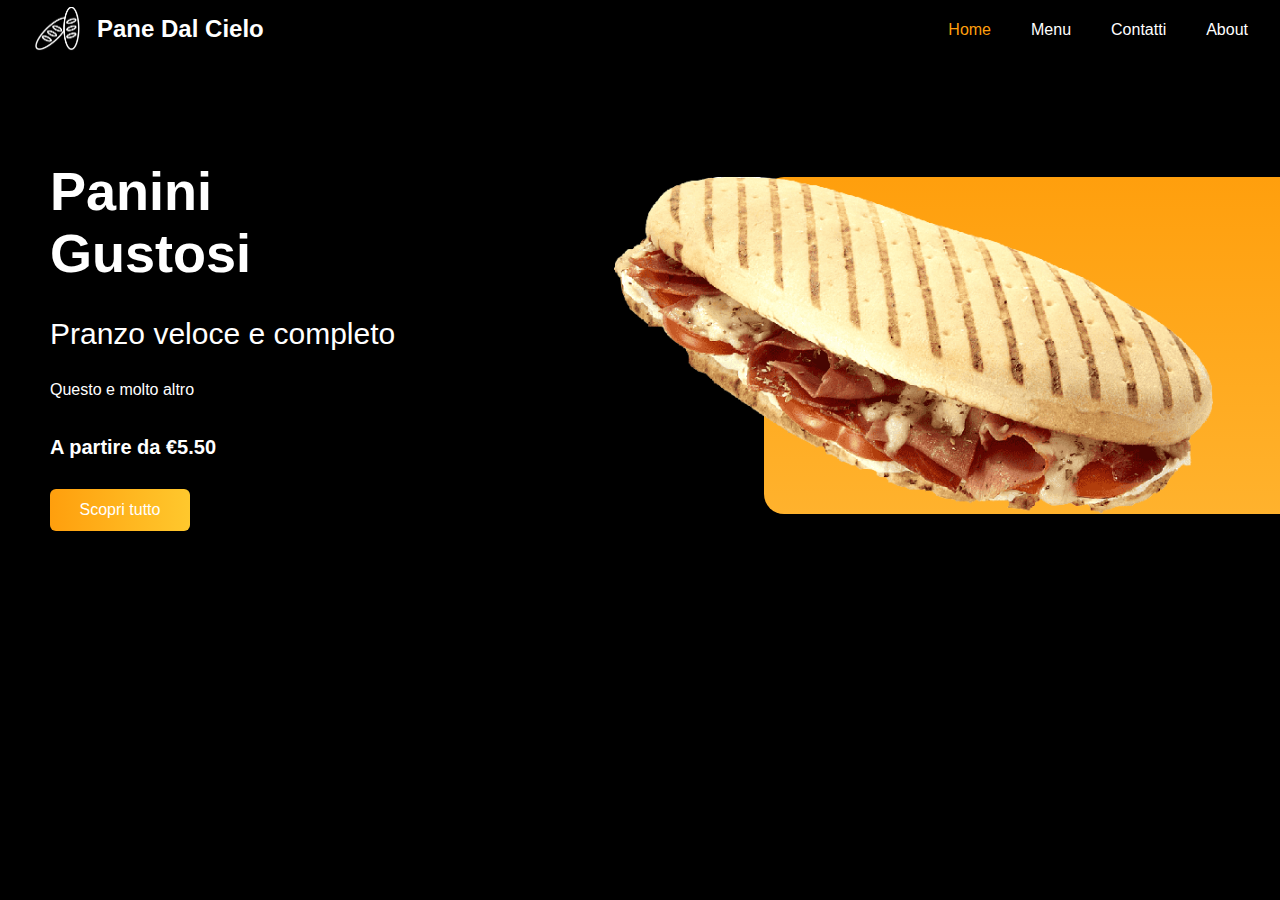
<file: index.html>
<!DOCTYPE html>
<html lang="en">
  <head>
    <meta charset="UTF-8" />
    <meta http-equiv="X-UA-Compatible" content="IE=edge" />
    <meta name="viewport" content="width=device-width, initial-scale=1.0" />
    <title>Pane Dal Cielo - Home</title>
    <link rel="stylesheet" href="style/style.css" />
    <link rel="stylesheet" href="style/styleind.css" />
  </head>

  <body>
    <header>
      <div class="logo">
        <img src="images/bread_icon_wh.png" />
        <a href="index.html">Pane Dal Cielo</a>
      </div>

      <nav class="navbar">
        <li><a href="index.html" class="active">Home</a></li>
        <li><a href="menu.html">Menu</a></li>
        <li><a href="contacts.html">Contatti</a></li>
        <li><a href="about.html">About</a></li>
      </nav>
      <img src="images/menu_wh.png" class="menu" />

      <nav class="dropdown_menu">
        <li><a href="index.html" class="active">Home</a></li>
        <li><a href="menu.html">Menu</a></li>
        <li><a href="contacts.html">Contatti</a></li>
        <li><a href="about.html">About</a></li>
      </nav>
    </header>

    <div class="row">
      <div class="col-1">
        <h2>Panini <br />Gustosi</h2>
        <h3>Pranzo veloce e completo</h3>
        <p>Questo e molto altro</p>
        <h4>A partire da €5.50</h4>
        <button type="button"><a href="menu.html">Scopri tutto</a></button>
      </div>
      <div class="col-2">
        <img src="images/sandwich.png" class="sandwich" />
        <div class="box"></div>
      </div>
    </div>

    <script src="script/script.js"></script>
  </body>
</html>
</file>
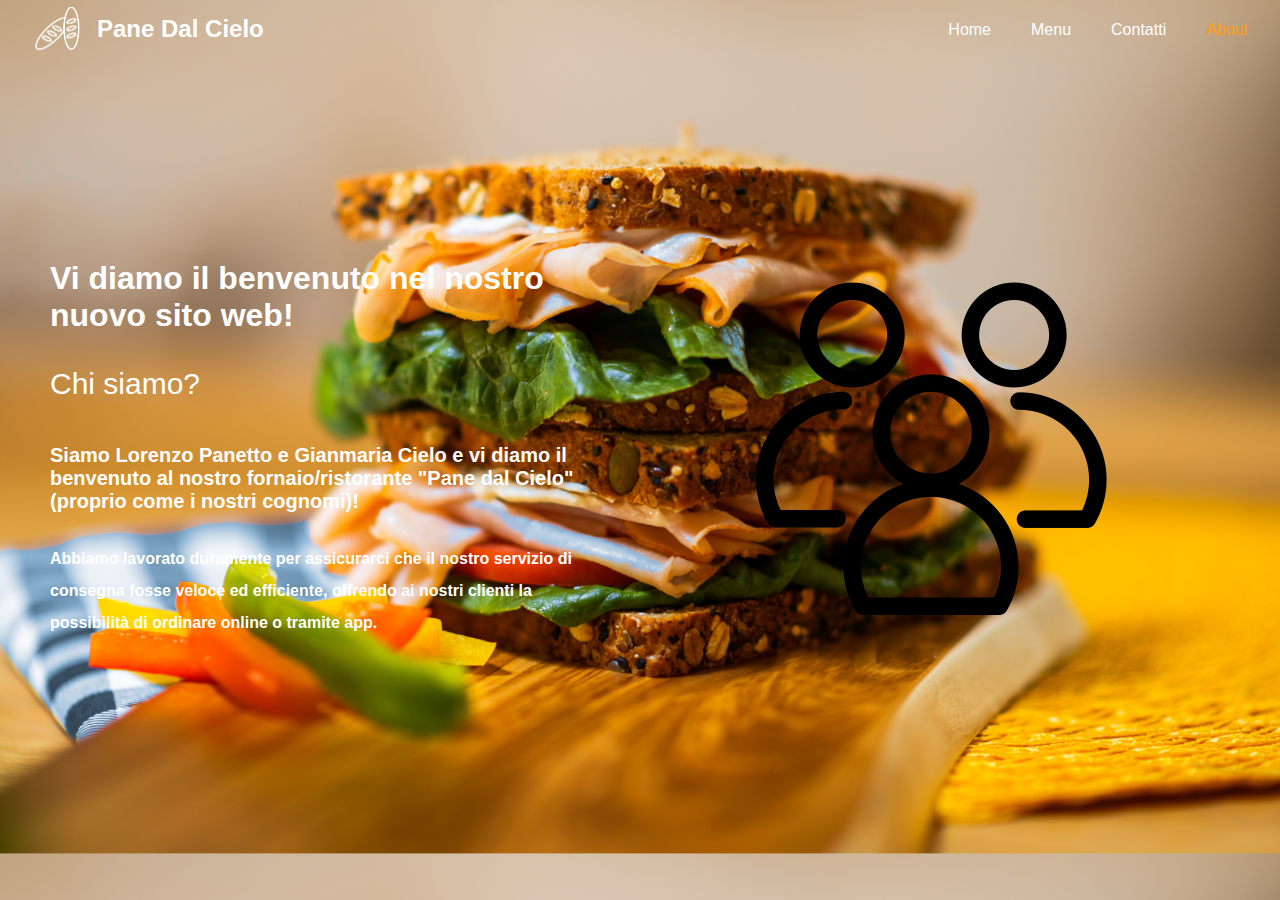
<file: about.html>
<!DOCTYPE html>
<html lang="en">
  <head>
    <meta charset="UTF-8" />
    <meta http-equiv="X-UA-Compatible" content="IE=edge" />
    <meta name="viewport" content="width=device-width, initial-scale=1.0" />
    <title>Pane Dal Cielo - Contatti</title>
    <link rel="stylesheet" href="style/style.css" />
    <link rel="stylesheet" href="style/styleab.css" />
  </head>
  <body>
    <header>
      <div class="logo">
        <img src="images/bread_icon_wh.png" />
        <a href="index.html">Pane Dal Cielo</a>
      </div>

      <nav class="navbar">
        <li><a href="index.html">Home</a></li>
        <li><a href="menu.html">Menu</a></li>
        <li><a href="contacts.html">Contatti</a></li>
        <li><a href="about.html" class="active">About</a></li>
      </nav>
      <img src="images/menu_wh.png" class="menu" />

      <nav class="dropdown_menu">
        <li><a href="index.html">Home</a></li>
        <li><a href="menu.html">Menu</a></li>
        <li><a href="contacts.html">Contatti</a></li>
        <li><a href="about.html" class="active">About</a></li>
      </nav>
    </header>
    <div class="row">
      <div class="col-1">
        <h1>Vi diamo il benvenuto nel nostro nuovo sito web!</h1>
        <h3>Chi siamo?</h3>
        <h4>
          Siamo Lorenzo Panetto e Gianmaria Cielo e vi diamo il benvenuto al
          nostro fornaio/ristorante "Pane dal Cielo" (proprio come i nostri
          cognomi)!
        </h4>
        <p>
          Abbiamo lavorato duramente per assicurarci che il nostro servizio di
          consegna fosse veloce ed efficiente, offrendo ai nostri clienti la
          possibilità di ordinare online o tramite app.
        </p>
      </div>
      <div class="col-2">
        <img src="images/about-us.png"/>
      </div>
    </div>
  </body>
</html>
</file>
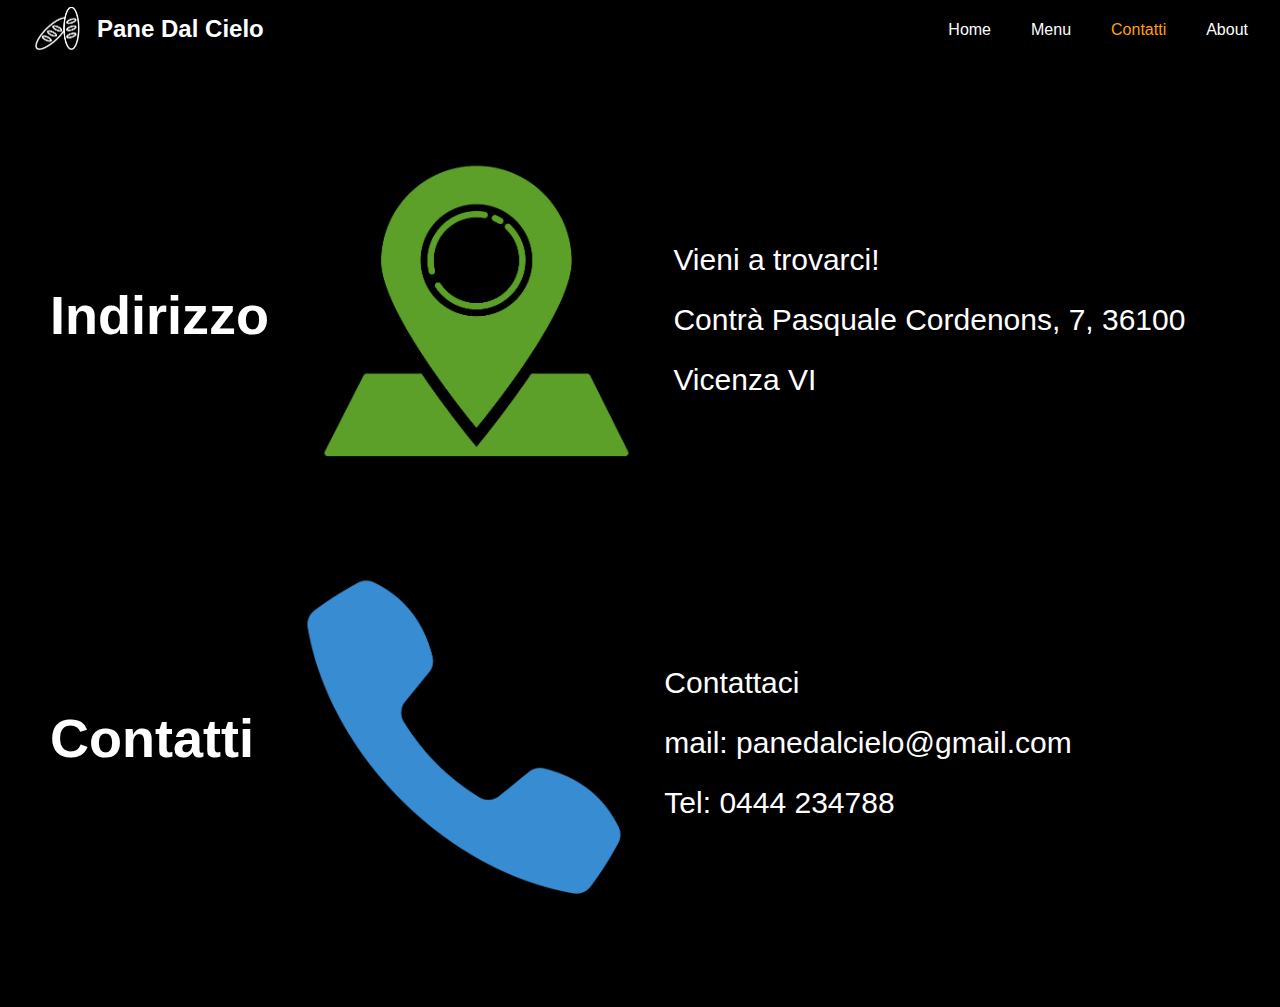
<file: contacts.html>
<!DOCTYPE html>
<html lang="en">
  <head>
    <meta charset="UTF-8" />
    <meta http-equiv="X-UA-Compatible" content="IE=edge" />
    <meta name="viewport" content="width=device-width, initial-scale=1.0" />
    <title>Pane Dal Cielo - Contatti</title>
    <link rel="stylesheet" href="style/style.css" />
    <link rel="stylesheet" href="style/stylecon.css" />
  </head>
  <body>
    <header>
      <div class="logo">
        <img src="images/bread_icon_wh.png" />
        <a href="index.html">Pane Dal Cielo</a>
      </div>

      <nav class="navbar">
        <li><a href="index.html">Home</a></li>
        <li><a href="menu.html">Menu</a></li>
        <li><a href="contacts.html" class="active">Contatti</a></li>
        <li><a href="about.html">About</a></li>
      </nav>
      <img src="images/menu_wh.png" class="menu" />

      <nav class="dropdown_menu">
        <li><a href="index.html">Home</a></li>
        <li><a href="menu.html">Menu</a></li>
        <li><a href="contacts.html" class="active">Contatti</a></li>
        <li><a href="about.html">About</a></li>
      </nav>
    </header>
    <div class="row">
        <div class="col-1">
            <h2>Indirizzo</h2>
        </div>
        <div class="col-2">
            <img src="images/location_color.png" id="location" />
            <h3>Vieni a trovarci! <br> Contrà Pasquale Cordenons, 7, 36100 Vicenza VI</h3>
            <p> <br> </p>
        </div>
    </div>
    <div class="row">
        <div class="col-1">
            <h2>Contatti</h2>
        </div>
        <div class="col-2">
            <img src="images/phone_color.png" id="phone" />
            <h3>Contattaci <br>mail: panedalcielo@gmail.com  <br>Tel: 0444 234788</h3>
        </div>
    </div>
    <script src="script/script.js"></script>
  </body>
</html>
</file>
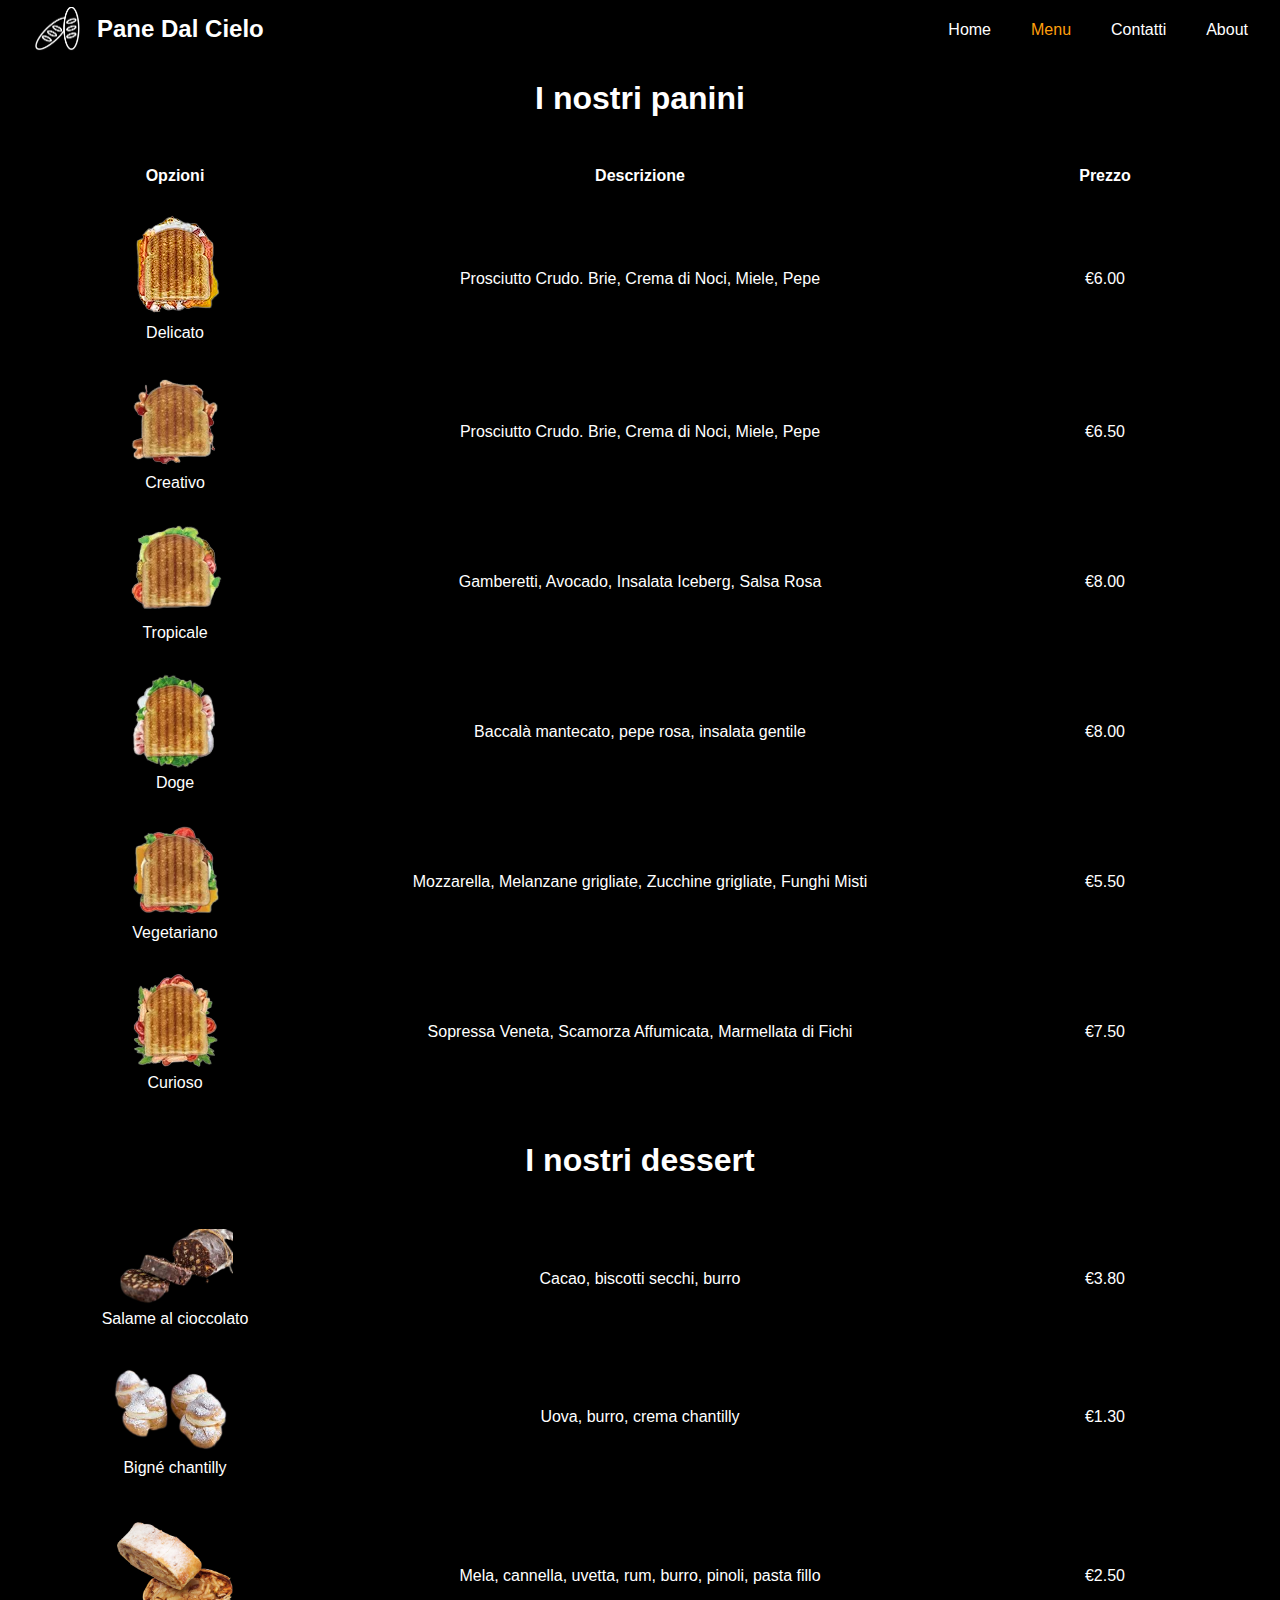
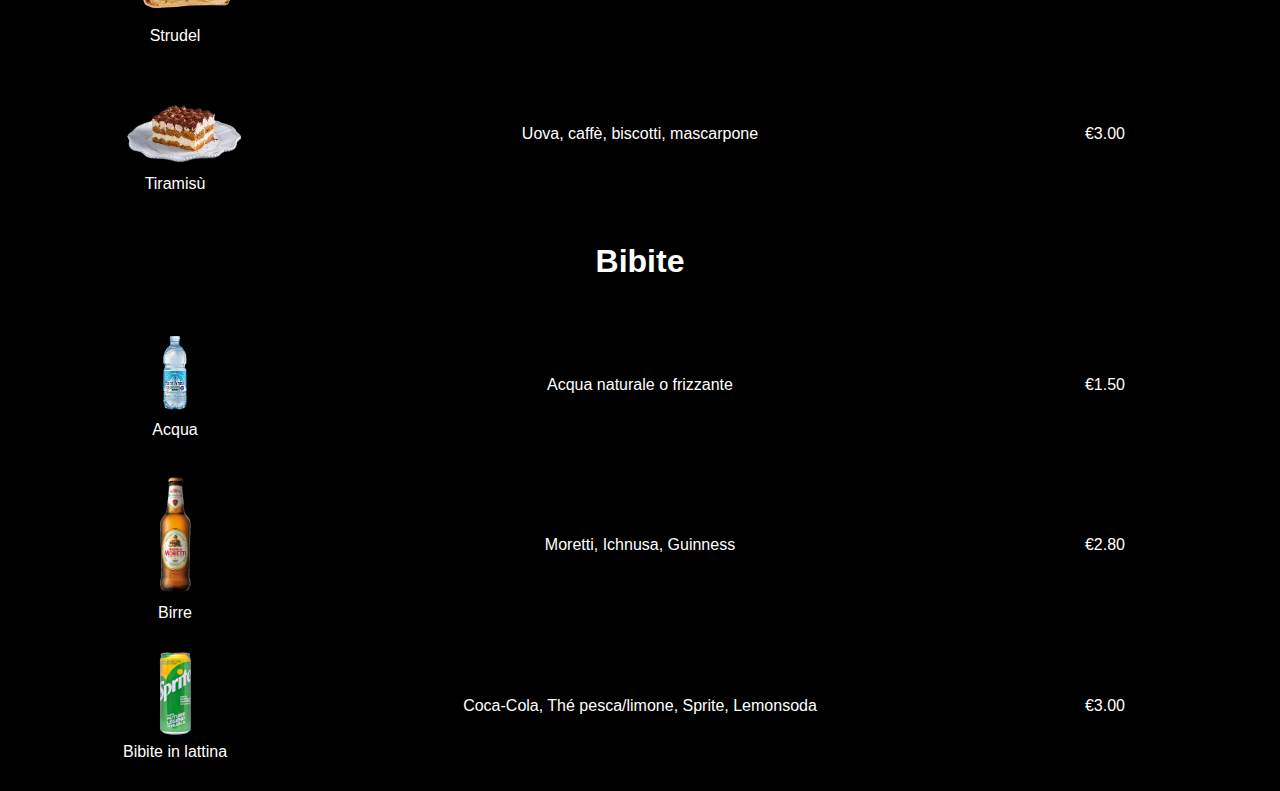
<file: menu.html>
<!DOCTYPE html>
<html lang="en">
  <head>
    <meta charset="UTF-8" />
    <meta http-equiv="X-UA-Compatible" content="IE=edge" />
    <meta name="viewport" content="width=device-width, initial-scale=1.0" />
    <title>Pane Dal Cielo - Menu</title>
    <link rel="stylesheet" href="style/style.css" />
    <link rel="stylesheet" href="style/stylemen.css" />
  </head>
  <body>
    <header>
      <div class="logo">
        <img src="images/bread_icon_wh.png" />
        <a href="index.html">Pane Dal Cielo</a>
      </div>

      <nav class="navbar">
        <li><a href="index.html">Home</a></li>
        <li><a href="menu.html" class="active">Menu</a></li>
        <li><a href="contacts.html">Contatti</a></li>
        <li><a href="about.html">About</a></li>
      </nav>
      <img src="images/menu_wh.png" class="menu" />

      <nav class="dropdown_menu">
        <li><a href="index.html">Home</a></li>
        <li><a href="menu.html" class="active">Menu</a></li>
        <li><a href="contacts.html">Contatti</a></li>
        <li><a href="about.html">About</a></li>
      </nav>
    </header>

    <div class="panini">
      <h1>I nostri panini</h1>
      <table>
        <tr>
          <th>Opzioni</th>
          <th>Descrizione</th>
          <th>Prezzo</th>
        </tr>
        <tr>
          <td class="info">
            <img src="images/toast6.png" alt="" />
            <p>Delicato</p>
          </td>
          <td>Prosciutto Crudo. Brie, Crema di Noci, Miele, Pepe</td>
          <td class="info">€6.00</td>
        </tr>
        <tr>
          <td class="info">
            <img src="images/toast4.png" alt="" />
            <p>Creativo</p>
          </td>
          <td>Prosciutto Crudo. Brie, Crema di Noci, Miele, Pepe</td>
          <td class="info">€6.50</td>
        </tr>
        <tr>
          <td class="info">
            <img src="images/toast1.png" alt="" />
            <p>Tropicale</p>
          </td>
          <td>Gamberetti, Avocado, Insalata Iceberg, Salsa Rosa</td>
          <td class="info">€8.00</td>
        </tr>
        <tr>
          <td class="info">
            <img src="images/toast2.png" alt="" />
            <p>Doge</p>
          </td>
          <td>Baccalà mantecato, pepe rosa, insalata gentile</td>
          <td class="info">€8.00</td>
        </tr>
        <tr>
          <td class="info">
            <img src="images/toast3.png" alt="" />
            <p>Vegetariano</p>
          </td>
          <td>
            Mozzarella, Melanzane grigliate, Zucchine grigliate, Funghi Misti
          </td>
          <td class="info">€5.50</td>
        </tr>
        <tr>
          <td class="info">
            <img src="images/toast5.png" alt="" />
            <p>Curioso</p>
          </td>
          <td>Sopressa Veneta, Scamorza Affumicata, Marmellata di Fichi</td>
          <td class="info">€7.50</td>
        </tr>
      </table>
    </div>

    <div class="dolci">
        <h1>I nostri dessert</h1>
        <table>
          <tr>
            <td class="info">
              <img src="images/salame_cioccolato.png" id="salame"/>
              <p>Salame al cioccolato</p>
            </td>
            <td>Cacao, biscotti secchi, burro</td>
            <td class="info">€3.80</td>
          </tr>
          <tr>
            <td class="info">
              <img src="images/bigne.png" id="bigne"/>
              <p>Bigné chantilly</p>
            </td>
            <td>Uova, burro, crema chantilly</td>
            <td class="info">€1.30</td>
          </tr>
          <tr>
            <td class="info">
              <img src="images/strudel.png" id="strudel"/>
              <p>Strudel</p>
            </td>
            <td>Mela, cannella, uvetta, rum, burro, pinoli, pasta fillo</td>
            <td class="info">€2.50</td>
          </tr>
          <tr>
            <td class="info">
              <img src="images/tiramisu.png" id="tiramisu"/>
              <p>Tiramisù</p>
            </td>
            <td>Uova, caffè, biscotti, mascarpone</td>
            <td class="info">€3.00  </td>
          </tr>
        </table>
      </div>

      <div class="dolci">
        <h1>Bibite</h1>
        <table>
          <tr>
            <td class="info">
              <img src="images/acqua.png" id="acqua"/>
              <p>Acqua</p>
            </td>
            <td>Acqua naturale o frizzante</td>
            <td class="info">€1.50</td>
          </tr>
          <tr>
            <td class="info">
              <img src="images/birra.png" id="birra"/>
              <p>Birre</p>
            </td>
            <td>Moretti, Ichnusa, Guinness</td>
            <td class="info">€2.80</td>
          </tr>
          <tr>
            <td class="info">
              <img src="images/sprite.png" id="bibita"/>
              <p>Bibite in lattina</p>
            </td>
            <td>Coca-Cola, Thé pesca/limone, Sprite, Lemonsoda</td>
            <td class="info">€3.00</td>
          </tr>
        </table>
      </div>



    <script src="script/script.js"></script>
  </body>
</html>
</file>
<file: style/style.css>
* {
  margin: 0;
  padding: 0;
  font-family: Arial;
  box-sizing: border-box;
  color: #fff;
}
body {
  background-color: black;
}
li {
  list-style: none;
}
a {
  text-decoration: none;
  font-size: 1rem; /*16px*/
}
a:hover {
  color: #ff9f0d;
}
header {
  position: relative;
  background: transparent;
  padding: 0 32px;
  height: 60px;
  display: flex;
  align-items: center;
  justify-content: space-between;
}
.logo a {
  display: flex;
  font-size: 24px;
  font-weight: bold;
  padding-top: 8px;
  padding-left: 10px;
}
.logo img {
  float: left;
  width: 55px;
}
.navbar {
  display: flex;
  gap: 40px;
}
.menu {
  width: 24px;
  cursor: pointer;
  display: none;
}
.active {
  color: #ff9f0d;
}
.dropdown_menu {
  display: none;
  position: absolute;
  right: 32px;
  top: 60px;
  height: 0;
  width: 300px;
  border-radius: 10px;
  backdrop-filter: blur(15px);
  width: 300px;
  z-index: 1000;
  overflow: hidden;
}
.dropdown_menu.open {
  height: 180px;
}
.dropdown_menu li {
  padding: 12px;
  display: flex;
  justify-content: center;
}

.row {
  display: flex;
  align-items: center;
  justify-content: space-between;
  margin: 100px 0;
}
.col-1 {
  position: relative;
  margin-left: 50px;
}
.col-2 {
  position: relative;
  display: flex;
  align-items: center;
}
.col-1 p,
.col-2 p {
  font-size: 16px;
  font-weight: 100;
  line-height: 2;
}

.col-1 h2,
.col-2 h2 {
  font-size: 54px;
}
.col-1 h3,
.col-2 h3 {
  font-size: 30px;
  font-weight: 100;
  margin: 20px 0 10px;
  line-height: 2;
}
.col-1 h4,
.col-2 h4 {
  margin: 30px 0;
  font-size: 20px;
}

button {
  width: 140px;
  border: 0;
  padding: 12px 10px;
  outline: none;
  background: linear-gradient(to right, #ff9f0d, #ffc82d);
  border-radius: 6px;
  cursor: pointer;
}

.box {
  position: absolute;
  background: linear-gradient(#ff9f0d, #ffb22d);
  border-radius: 20px 0 0 20px;
  height: 100%;
  width: 80%;
  z-index: -1;
  transform: translateX(150px);
}

@media (max-width: 700px) {
  .navbar {
    display: none;
  }
  .menu {
    display: block;
  }
  .dropdown_menu {
    display: block;
  }
  .row {
    flex-direction: column-reverse;
    margin: 50px 0;
  }
  .col-2 {
    margin-bottom: 50px;
  }
  .col-1 h2 {
    font-size: 35px;
  }
  .col-1 h3 {
    font-size: 15px;
  }
}
</file>
<file: style/styleind.css>
.col-2 .sandwich {
  width: 90%;
}

@media (max-width: 700px) {
  .col-2 .sandwich {
    width: 77%;
  }
}
</file>
<file: style/styleab.css>
body {
  background-image: url("/images/panini.jpg");
  background-size: cover;
}
.col-1 p{
    font-weight: bold;
}
</file>
<file: style/stylecon.css>
#location {
  float: right;
  width: 40%;
}
#phone {
  float: left;
  width: 40%;
}
</file>
<file: style/stylemen.css>
table {
  width: 100%;
  border-spacing: 30px;
}
h1 {
  text-align: center;
  padding-top: 20px;
  padding-bottom: 20px;
}
th,
td {
  text-align: center;
}
.info {
  width: 25%;
}
#salame,
#strudel {
  width: 40%;
}
#bigne,
#tiramisu {
  width: 50%;
}
#birra,
#acqua,
#bibita {
  width: 30%;
}
</file>
